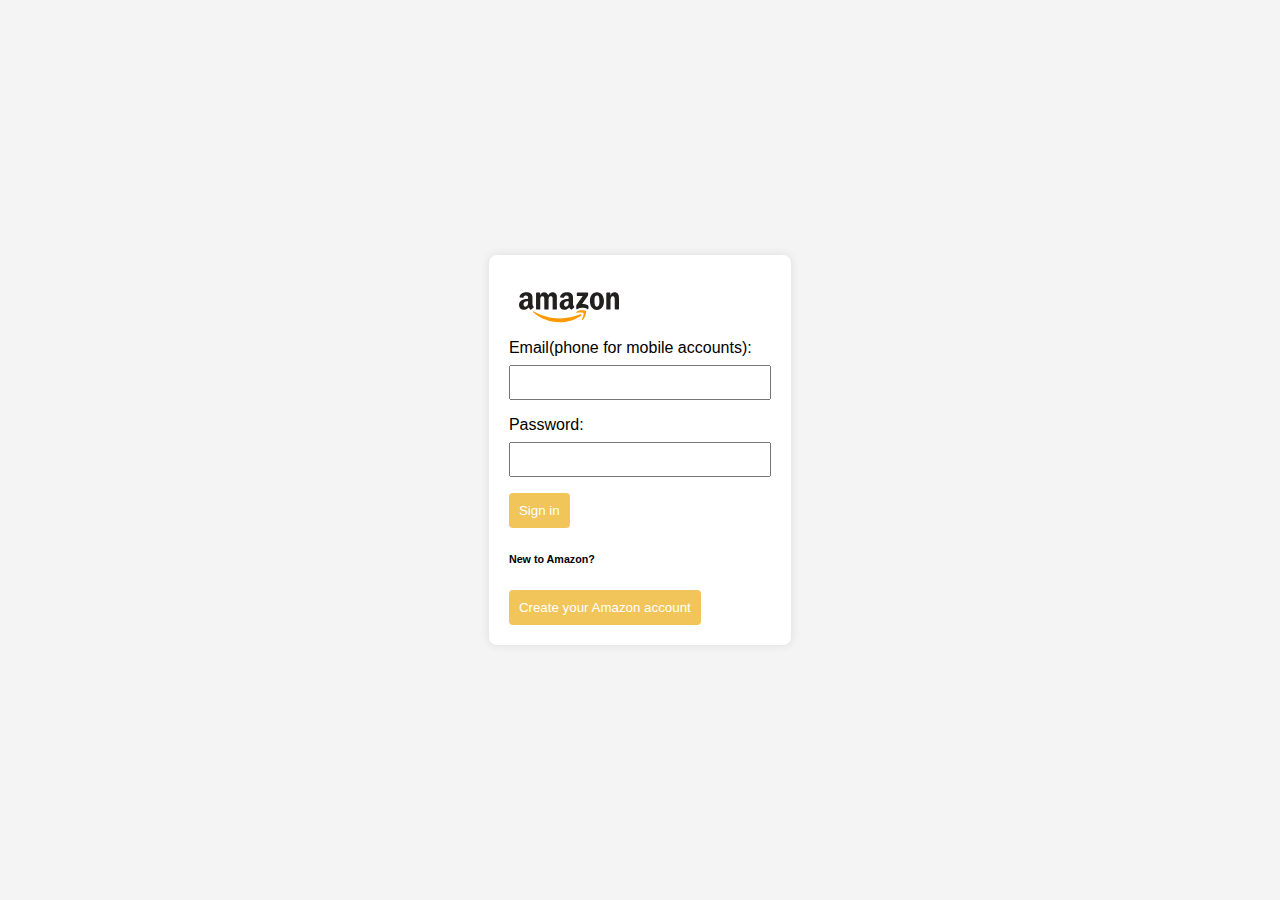
<file: login.html>
<!DOCTYPE html>
<html lang="en">
<head>
    <meta charset="UTF-8">
    <meta name="viewport" content="width=device-width, initial-scale=1.0">
    <title>Login Page</title>
   <link rel="stylesheet" href="login.css">
</head>
<body>
    <form id="loginForm">
        <img src="Svgs/amazon-ar21.svg" alt="">
        <label for="email">Email(phone for mobile accounts):</label>
        <input type="email" id="email" required>

        <label for="password">Password:</label>
        <input type="password" id="password" required>

        <button type="button" onclick="login()">Sign in</button>
        <div id="createAccount">
            <h6><span>New to Amazon?</span></h6>
            <button id="newAccount" name="newAcct">Create your Amazon account</button>
          </div>
    </form>

    <script src="login.js">
      
    </script>
</body>
</html>
</file>
<file: login.css>
body {
    font-family: Arial, sans-serif;
    background-color: #f4f4f4;
    margin: 0;
    display: flex;
    justify-content: center;
    align-items: center;
    height: 100vh;
}

form {
    background-color: #fff;
    padding: 20px;
    border-radius: 8px;
    box-shadow: 0 0 10px rgba(0, 0, 0, 0.1);
}

label {
    display: block;
    margin-bottom: 8px;
}

input {
    width: 100%;
    padding: 8px;
    margin-bottom: 16px;
    box-sizing: border-box;
}

button {
    background-color: #F1C559;
    color: white;
    padding: 10px;
    border: none;
    border-radius: 4px;
    cursor: pointer;
}
</file>
